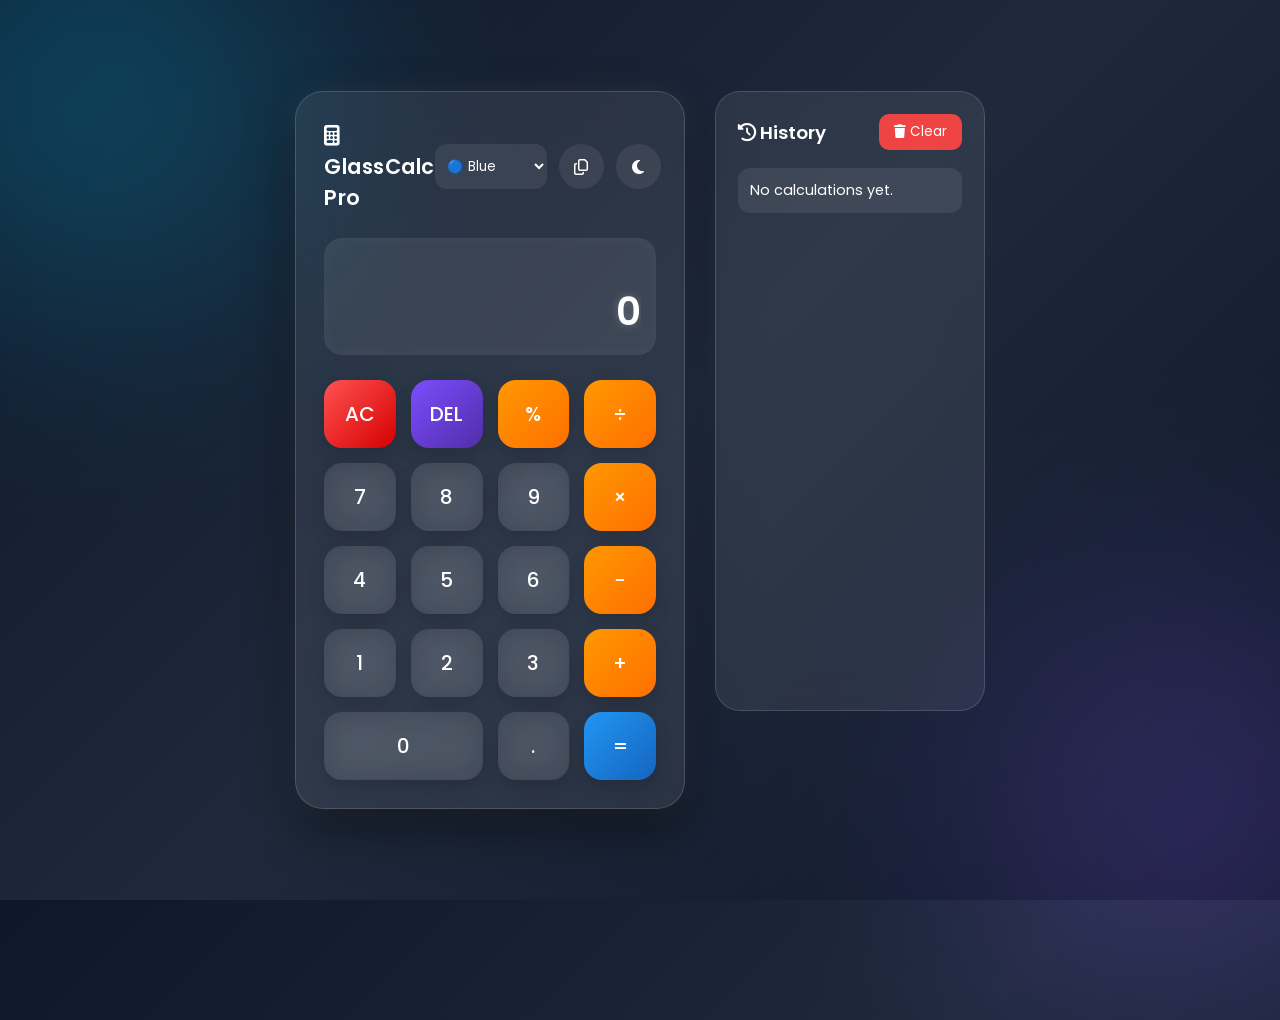
<file: Frontend/CodeAlpha_Calculator/index.html>
<!DOCTYPE html>
<html lang="en">

<head>

    <meta charset="UTF-8">
    <meta name="viewport" content="width=device-width, initial-scale=1.0">

    <title>GlassCalc Pro | CodeAlpha</title>

    <link rel="stylesheet" href="style.css">

    <link rel="preconnect" href="https://fonts.googleapis.com">

    <link rel="preconnect" href="https://fonts.gstatic.com" crossorigin>

    <link href="https://fonts.googleapis.com/css2?family=Poppins:wght@300;400;500;600;700&display=swap"
        rel="stylesheet">

    <link rel="stylesheet"
        href="https://cdnjs.cloudflare.com/ajax/libs/font-awesome/6.6.0/css/all.min.css">

</head>

<body>

    <!-- Background -->

    <div class="background-circle circle1"></div>
    <div class="background-circle circle2"></div>

    <!-- Calculator -->

    <div class="calculator-container">

        <div class="calculator">

            <!-- ===================== -->
            <!-- TOP BAR -->
            <!-- ===================== -->

            <div class="top-bar">

                <h2>
                    <i class="fa-solid fa-calculator"></i>
                    GlassCalc Pro
                </h2>

                <div class="top-actions">

                    <select id="theme-select">

                        <option value="default">🔵 Blue</option>
                        <option value="purple">🟣 Purple</option>
                        <option value="green">🟢 Emerald</option>
                        <option value="orange">🟠 Sunset</option>

                    </select>

                    <button id="copy-btn" title="Copy Result">

                        <i class="fa-regular fa-copy"></i>

                    </button>

                    <button id="theme-toggle" title="Toggle Theme">

                        <i class="fa-solid fa-moon"></i>

                    </button>

                </div>

            </div>

            <!-- ===================== -->
            <!-- DISPLAY -->
            <!-- ===================== -->

            <div class="display-box">

                <div id="expression"></div>

                <input
                    type="text"
                    id="display"
                    value="0"
                    readonly>

            </div>

            <!-- ===================== -->
            <!-- BUTTONS -->
            <!-- ===================== -->

            <div class="buttons">

                <button class="clear">AC</button>
                <button class="delete">DEL</button>
                <button class="operator">%</button>
                <button class="operator">÷</button>

                <button>7</button>
                <button>8</button>
                <button>9</button>
                <button class="operator">×</button>

                <button>4</button>
                <button>5</button>
                <button>6</button>
                <button class="operator">−</button>

                <button>1</button>
                <button>2</button>
                <button>3</button>
                <button class="operator">+</button>

                <button class="zero">0</button>
                <button>.</button>
                <button class="equal">=</button>

            </div>

        </div>

        <!-- ===================== -->
        <!-- HISTORY -->
        <!-- ===================== -->

        <div class="history-panel">

            <div class="history-header">

                <h3>

                    <i class="fa-solid fa-clock-rotate-left"></i>

                    History

                </h3>

                <button id="clear-history">

                    <i class="fa-solid fa-trash"></i>

                    Clear

                </button>

            </div>

            <ul id="history-list">

                <li>No calculations yet.</li>

            </ul>

        </div>

    </div>

    <!-- ===================== -->
    <!-- TOAST -->
    <!-- ===================== -->

    <div id="toast">

        <i class="fa-solid fa-circle-check"></i>

        Copied Successfully

    </div>

    <script src="script.js"></script>

</body>

</html>
</file>
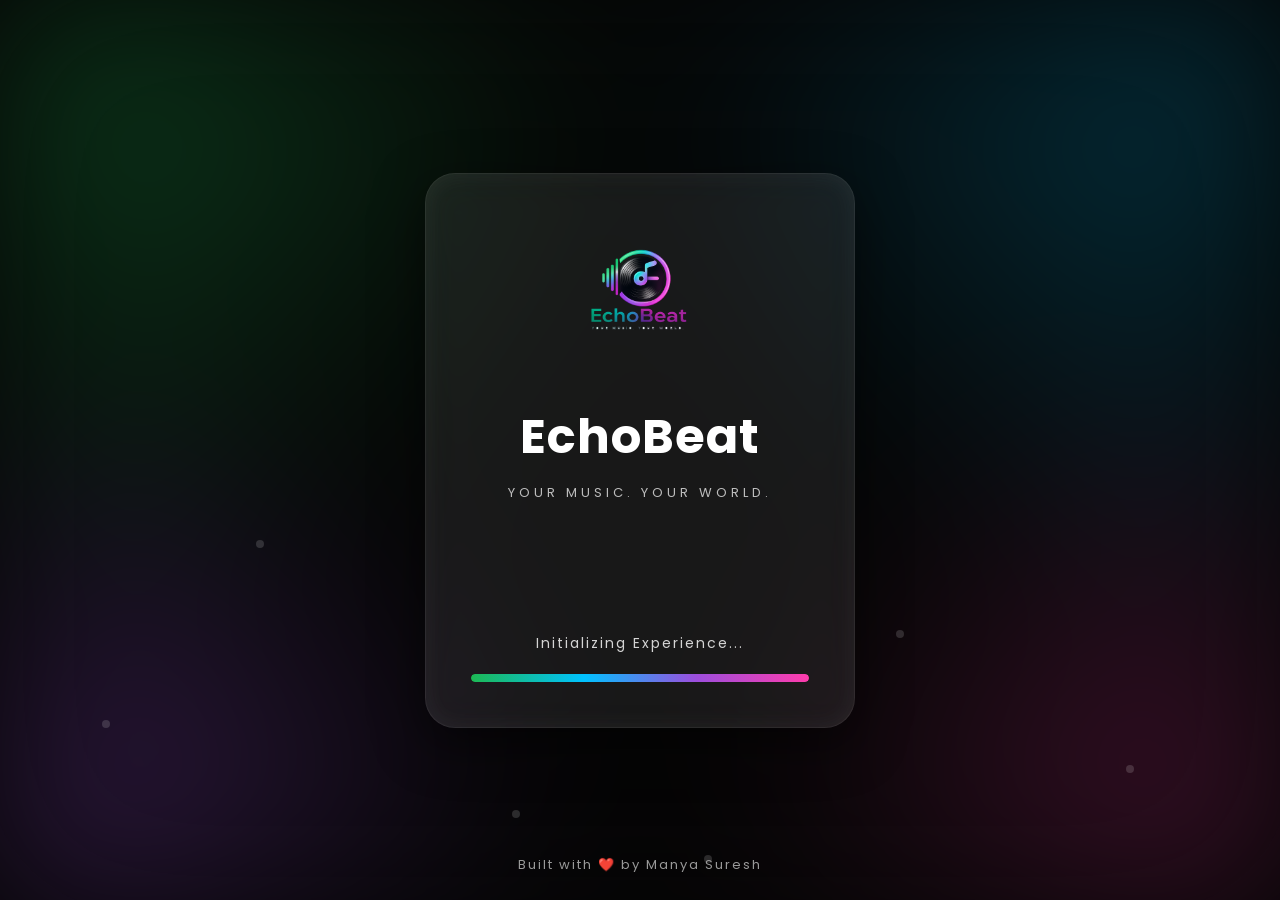
<file: Frontend/CodeAlpha_MusicPlayer/splash.html>
<!DOCTYPE html>
<html lang="en">

<head>

    <meta charset="UTF-8">

    <meta
        name="viewport"
        content="width=device-width, initial-scale=1.0">

    <title>EchoBeat</title>

    <!-- Google Fonts -->

    <link
        rel="preconnect"
        href="https://fonts.googleapis.com">

    <link
        rel="preconnect"
        href="https://fonts.gstatic.com"
        crossorigin>

    <link
        href="https://fonts.googleapis.com/css2?family=Poppins:wght@300;400;500;600;700&display=swap"
        rel="stylesheet">

    <!-- Font Awesome -->

    <link
        rel="stylesheet"
        href="https://cdnjs.cloudflare.com/ajax/libs/font-awesome/6.7.2/css/all.min.css">

    <!-- CSS -->

    <link
        rel="stylesheet"
        href="css/splash.css">

</head>

<body>

    <!-- Animated Background -->

    <div class="gradient-bg"></div>

    <div class="particles">

        <span></span>
        <span></span>
        <span></span>
        <span></span>
        <span></span>
        <span></span>

    </div>

    <!-- Splash Container -->

    <div class="splash-container">

        <!-- Logo -->

        <div class="logo-container">

            <img
                src="assets/logo.png"
                alt="EchoBeat Logo"
                class="logo">

        </div>

        <!-- App Name -->

        <h1 class="app-name">

            EchoBeat

        </h1>

        <!-- Tagline -->

        <p class="tagline">

            YOUR MUSIC. YOUR WORLD.

        </p>

        <!-- Equalizer -->

        <div class="equalizer">

            <span></span>
            <span></span>
            <span></span>
            <span></span>
            <span></span>

        </div>

        <!-- Loading -->

        <p class="loading-text">

            Initializing Experience...

        </p>

        <!-- Progress -->

        <div class="progress">

            <div class="progress-fill"></div>

        </div>

    </div>

    <!-- Footer -->

    <footer>

        Built with ❤️ by Manya Suresh

    </footer>

    <script src="js/splash.js"></script>

</body>

</html>
</file>
<file: Frontend/CodeAlpha_Calculator/style.css>
/* ==========================
   GOOGLE RESET
========================== */

*{
    margin:0;
    padding:0;
    box-sizing:border-box;
    font-family:'Poppins',sans-serif;
}

html{
    scroll-behavior:smooth;
}

body{

    min-height:100vh;

    display:flex;

    justify-content:center;

    align-items:center;

    background:linear-gradient(
        135deg,
        #0f172a,
        #1e293b,
        #0f172a
    );

    overflow:hidden;

    transition:.5s;
}

/* ==========================
   ANIMATED BACKGROUND
========================== */

.background-circle{

    position:absolute;

    border-radius:50%;

    filter:blur(130px);

    opacity:.25;

    z-index:-1;

}

.circle1{

    width:420px;
    height:420px;

    background:#00d4ff;

    left:-120px;
    top:-120px;

    animation:float1 8s infinite alternate ease-in-out;

}

.circle2{

    width:420px;
    height:420px;

    background:#8b5cf6;

    right:-120px;
    bottom:-120px;

    animation:float2 8s infinite alternate ease-in-out;

}

@keyframes float1{

from{

transform:translate(0,0);

}

to{

transform:translate(80px,50px);

}

}

@keyframes float2{

from{

transform:translate(0,0);

}

to{

transform:translate(-80px,-40px);

}

}

/* ==========================
   MAIN LAYOUT
========================== */

.calculator-container{

display:flex;

gap:30px;

align-items:flex-start;

}

/* ==========================
   CALCULATOR
========================== */

.calculator{

width:390px;

padding:28px;

border-radius:28px;

background:rgba(255,255,255,.08);

backdrop-filter:blur(20px);

border:1px solid rgba(255,255,255,.15);

box-shadow:

0 20px 50px rgba(0,0,0,.45),

0 0 30px rgba(255,255,255,.08);

animation:fadeUp .7s ease;

}

@keyframes fadeUp{

from{

opacity:0;

transform:translateY(40px);

}

to{

opacity:1;

transform:translateY(0);

}

}

/* ==========================
   TOP BAR
========================== */

.top-bar{

display:flex;

justify-content:space-between;

align-items:center;

margin-bottom:25px;

}

.top-bar h2{

color:white;

font-size:1.3rem;

font-weight:600;

letter-spacing:.5px;

}

.top-actions{

display:flex;

gap:12px;

}

.top-actions button{

width:45px;

height:45px;

border:none;

border-radius:50%;

background:rgba(255,255,255,.08);

color:white;

font-size:1rem;

cursor:pointer;

transition:.3s;

}

.top-actions button:hover{

transform:rotate(15deg) scale(1.08);

background:rgba(255,255,255,.18);

}

/* ==========================
   DISPLAY
========================== */

.display-box{

background:rgba(255,255,255,.07);

border-radius:18px;

padding:15px;

margin-bottom:25px;

}

#expression{

height:22px;

font-size:.9rem;

color:rgba(255,255,255,.65);

text-align:right;

margin-bottom:8px;

overflow:hidden;

}

#display{

width:100%;

border:none;

outline:none;

background:transparent;

text-align:right;

font-size:2.4rem;

font-weight:600;

color:white;

text-shadow:

0 0 10px rgba(255,255,255,.25);

}

/* ==========================
   BUTTON GRID
========================== */

.buttons{

display:grid;

grid-template-columns:repeat(4,1fr);

gap:15px;

}

/* ==========================
   BUTTONS
========================== */

.buttons button{

height:68px;

border:none;

outline:none;

border-radius:18px;

font-size:1.25rem;

font-weight:500;

cursor:pointer;

position:relative;

overflow:hidden;

background:rgba(255,255,255,.08);

color:white;

backdrop-filter:blur(15px);

transition:all .25s ease;

box-shadow:

0 8px 18px rgba(0,0,0,.15);

}

/* Hover */

.buttons button:hover{

transform:

translateY(-5px)

scale(1.05);

box-shadow:

0 12px 25px rgba(0,0,0,.25);

}

/* Click */

.buttons button:active{

transform:scale(.96);

}

/* ==========================
   OPERATOR
========================== */

.operator{

background:linear-gradient(
135deg,
#ff9800,
#ff6f00
)!important;

color:white;

}

.operator:hover{

filter:brightness(1.08);

}

/* ==========================
   EQUAL BUTTON
========================== */

.equal{

background:linear-gradient(
135deg,
#2196f3,
#1565c0
)!important;

color:white;

font-size:1.5rem;

}

.equal:hover{

filter:brightness(1.08);

}

/* ==========================
   CLEAR
========================== */

.clear{

background:linear-gradient(
135deg,
#ff5252,
#d50000
)!important;

}

/* ==========================
   DELETE
========================== */

.delete{

background:linear-gradient(
135deg,
#7c4dff,
#512da8
)!important;

}

/* ==========================
   ZERO BUTTON
========================== */

.zero{

grid-column:span 2;

}

/* ==========================
   RIPPLE EFFECT
========================== */

.buttons button::after{

content:"";

position:absolute;

width:0;

height:0;

border-radius:50%;

background:rgba(255,255,255,.35);

left:50%;

top:50%;

transform:translate(-50%,-50%);

transition:.45s;

}

.buttons button:active::after{

width:220px;

height:220px;

}

/* ==========================
   HISTORY PANEL
========================== */

.history-panel{

width:270px;

height:620px;

padding:22px;

border-radius:25px;

background:rgba(255,255,255,.08);

backdrop-filter:blur(20px);

border:1px solid rgba(255,255,255,.15);

color:white;

overflow-y:auto;

animation:fadeUp .8s ease;

}

.history-header{

display:flex;

justify-content:space-between;

align-items:center;

margin-bottom:18px;

}

.history-header h3{

font-size:1.15rem;

font-weight:600;

}

#clear-history{

padding:8px 15px;

border:none;

border-radius:10px;

cursor:pointer;

background:#ef4444;

color:white;

transition:.3s;

}

#clear-history:hover{

transform:scale(1.05);

}

#history-list{

list-style:none;

display:flex;

flex-direction:column;

gap:12px;

}

#history-list li{

padding:12px;

border-radius:12px;

background:rgba(255,255,255,.08);

font-size:.9rem;

}

/* ==========================
   TOAST
========================== */

#toast{

position:fixed;

bottom:30px;

left:50%;

transform:translateX(-50%);

padding:14px 24px;

background:#16a34a;

color:white;

border-radius:14px;

font-weight:600;

opacity:0;

pointer-events:none;

transition:.4s;

box-shadow:

0 10px 30px rgba(0,0,0,.3);

}

#toast.show{

opacity:1;

bottom:45px;

}

/* ==========================
   LIGHT MODE
========================== */

body.light{

background:linear-gradient(
135deg,
#f8fafc,
#e2e8f0,
#cbd5e1
);

}

body.light .calculator,
body.light .history-panel{

background:rgba(255,255,255,.85);

border:1px solid rgba(0,0,0,.08);

backdrop-filter:blur(25px);

}

body.light .top-bar h2,
body.light .history-header h3{

color:#111827;

}

body.light #expression{

color:#64748b;

}

body.light #display{

color:#111827;

text-shadow:none;

}

body.light .buttons button{

background:white;

color:#111827;

border:1px solid #e5e7eb;

}

body.light #history-list li{

background:#f8fafc;

color:#111827;

}

body.light #theme-toggle,
body.light #copy-btn{

background:white;

color:#111827;

border:1px solid #e5e7eb;

}

/* ==========================
   COLOR THEMES
========================== */

body.theme-purple{

background:linear-gradient(
135deg,
#312e81,
#6d28d9,
#1e1b4b
);

}

body.theme-green{

background:linear-gradient(
135deg,
#064e3b,
#059669,
#022c22
);

}

body.theme-orange{

background:linear-gradient(
135deg,
#7c2d12,
#ea580c,
#431407
);

}

/* ==========================
   SCROLLBAR
========================== */

.history-panel::-webkit-scrollbar{

width:8px;

}

.history-panel::-webkit-scrollbar-thumb{

background:rgba(255,255,255,.25);

border-radius:20px;

}

.history-panel::-webkit-scrollbar-track{

background:transparent;

}

/* ==========================
   INPUT CURSOR FIX
========================== */

input{

caret-color:transparent;

}

/* ==========================
   ICON BUTTONS
========================== */

#theme-toggle,
#copy-btn{

display:flex;

justify-content:center;

align-items:center;

}

/* ==========================
   RESPONSIVE
========================== */

@media(max-width:1100px){

.calculator-container{

flex-direction:column;

align-items:center;

}

.history-panel{

width:390px;

height:260px;

}

}

/* ========================== */

@media(max-width:768px){

.calculator{

width:100%;

max-width:360px;

padding:22px;

}

.history-panel{

width:100%;

max-width:360px;

height:220px;

}

.buttons{

gap:12px;

}

.buttons button{

height:60px;

font-size:1.1rem;

}

#display{

font-size:2rem;

}

}

/* ========================== */

@media(max-width:480px){

body{

padding:18px;

}

.calculator{

padding:18px;

}

.buttons button{

height:55px;

font-size:1rem;

}

.top-bar h2{

font-size:1rem;

}

#display{

font-size:1.8rem;

}

}

/* ==========================
   FLOATING ANIMATION
========================== */

.calculator{

animation:

fadeUp .8s ease,

floatCard 5s ease-in-out infinite;

}

@keyframes floatCard{

0%{

transform:translateY(0);

}

50%{

transform:translateY(-8px);

}

100%{

transform:translateY(0);

}

}

/* ==========================
   GLOW
========================== */

.calculator:hover{

box-shadow:

0 25px 70px rgba(0,0,0,.45),

0 0 40px rgba(255,255,255,.12);

}

/* ==========================
   BUTTON GLOW
========================== */

.buttons button:hover{

box-shadow:

0 0 20px rgba(255,255,255,.12),

0 10px 25px rgba(0,0,0,.2);

}

/* ==========================
   DISPLAY GLOW
========================== */

.display-box{

transition:.35s;

}

.display-box:hover{

box-shadow:

0 0 20px rgba(255,255,255,.08);

}

/* ==========================
   HISTORY HOVER
========================== */

#history-list li{

transition:.25s;

}

#history-list li:hover{

transform:translateX(5px);

}

/* ==========================
   TOAST ANIMATION
========================== */

#toast{

z-index:999;

}

/* ==========================
   SELECTION
========================== */

::selection{

background:#3b82f6;

color:white;

}

#theme-select{

padding:8px;

border:none;

border-radius:12px;

background:rgba(255,255,255,.08);

color:white;

cursor:pointer;

outline:none;

}

body.light #theme-select{

background:white;

color:#111;

}

/* ==========================
   FINAL POLISH
========================== */

:root{
    --radius:18px;
    --shadow:0 20px 40px rgba(0,0,0,.25);
}

button,
#theme-select,
#clear-history{
    transition:all .25s ease;
}

#theme-select:hover{
    transform:translateY(-2px);
}

#history-list li{
    cursor:pointer;
}

#history-list li:active{
    transform:scale(.98);
}

#copy-btn:hover,
#theme-toggle:hover{
    box-shadow:0 0 18px rgba(255,255,255,.2);
}

.display-box{
    box-shadow:inset 0 0 15px rgba(255,255,255,.04);
}

body.light .display-box{
    box-shadow:inset 0 0 15px rgba(0,0,0,.04);
}

#toast{
    font-size:.95rem;
}

@media (max-width:600px){

    .top-actions{
        gap:8px;
    }

    #theme-select{
        max-width:95px;
        font-size:.8rem;
    }

    .history-header{
        flex-wrap:wrap;
        gap:10px;
    }

}
</file>
<file: Frontend/CodeAlpha_MusicPlayer/css/splash.css>
/* ===========================
   GOOGLE FONT
=========================== */

*{
    margin:0;
    padding:0;
    box-sizing:border-box;
    font-family:"Poppins",sans-serif;
}

body{
    width:100%;
    height:100vh;
    overflow:hidden;
    display:flex;
    justify-content:center;
    align-items:center;
    background:#050505;
    color:white;
    position:relative;
}

/* ===========================
   AURORA BACKGROUND
=========================== */

.gradient-bg{

    position:absolute;
    inset:0;

    background:
        radial-gradient(circle at top left,#1DB95455,transparent 40%),
        radial-gradient(circle at top right,#00C2FF44,transparent 40%),
        radial-gradient(circle at bottom left,#9D4EDD55,transparent 35%),
        radial-gradient(circle at bottom right,#FF3CAC44,transparent 35%),
        #050505;

    filter:blur(90px);

    animation:aurora 14s linear infinite alternate;

    z-index:-3;

}

@keyframes aurora{

    0%{

        transform:scale(1) rotate(0deg);

    }

    100%{

        transform:scale(1.25) rotate(15deg);

    }

}

/* ===========================
   PARTICLES
=========================== */

.particles{

    position:absolute;
    inset:0;

    overflow:hidden;

}

.particles span{

    position:absolute;

    display:block;

    width:8px;
    height:8px;

    border-radius:50%;

    background:white;

    opacity:.15;

    animation:float 12s linear infinite;

}

.particles span:nth-child(1){

left:8%;
top:80%;
animation-duration:14s;

}

.particles span:nth-child(2){

left:20%;
top:60%;
animation-duration:9s;

}

.particles span:nth-child(3){

left:40%;
top:90%;
animation-duration:15s;

}

.particles span:nth-child(4){

left:70%;
top:70%;
animation-duration:12s;

}

.particles span:nth-child(5){

left:88%;
top:85%;
animation-duration:11s;

}

.particles span:nth-child(6){

left:55%;
top:95%;
animation-duration:13s;

}

@keyframes float{

0%{

transform:translateY(0) scale(.4);

opacity:0;

}

50%{

opacity:.25;

}

100%{

transform:translateY(-120vh) scale(1.4);

opacity:0;

}

}

/* ===========================
   SPLASH CARD
=========================== */

.splash-container{

    width:430px;

    padding:45px;

    border-radius:30px;

    text-align:center;

    background:rgba(255,255,255,.08);

    backdrop-filter:blur(18px);

    border:1px solid rgba(255,255,255,.08);

    box-shadow:

        0 15px 50px rgba(0,0,0,.5),

        inset 0 0 25px rgba(255,255,255,.05);

}

/* ===========================
   LOGO
=========================== */

.logo{

    width:160px;

    animation:

        logoFloat 4s ease-in-out infinite,

        glow 3s ease-in-out infinite;

}

@keyframes logoFloat{

0%,100%{

transform:translateY(0);

}

50%{

transform:translateY(-10px);

}

}

@keyframes glow{

0%,100%{

filter:

drop-shadow(0 0 5px #1DB954)

drop-shadow(0 0 15px #9D4EDD);

}

50%{

filter:

drop-shadow(0 0 25px #00C2FF)

drop-shadow(0 0 50px #FF3CAC);

}

}

/* ===========================
   TEXT
=========================== */

.app-name{

    font-size:48px;

    margin-top:15px;

    letter-spacing:1px;

    font-weight:700;

}

.tagline{

    margin-top:10px;

    letter-spacing:4px;

    color:#bdbdbd;

    font-size:13px;

}

/* ===========================
   EQUALIZER
=========================== */

.equalizer{

display:flex;

justify-content:center;

align-items:flex-end;

gap:8px;

margin:35px 0;

height:60px;

}

.equalizer span{

width:10px;

border-radius:20px;

background:linear-gradient(

180deg,

#1DB954,

#00C2FF,

#9D4EDD,

#FF3CAC

);

animation:equalizer 1.2s infinite;

}

.equalizer span:nth-child(1){

animation-delay:.1s;

}

.equalizer span:nth-child(2){

animation-delay:.3s;

}

.equalizer span:nth-child(3){

animation-delay:.6s;

}

.equalizer span:nth-child(4){

animation-delay:.2s;

}

.equalizer span:nth-child(5){

animation-delay:.5s;

}

@keyframes equalizer{

0%{

height:15px;

}

50%{

height:55px;

}

100%{

height:18px;

}

}

/* ===========================
   LOADING TEXT
=========================== */

.loading-text{

font-size:14px;

letter-spacing:2px;

color:#d5d5d5;

margin-bottom:20px;

}

/* ===========================
   PROGRESS BAR
=========================== */

.progress{

width:100%;

height:8px;

background:#1b1b1b;

border-radius:30px;

overflow:hidden;

}

.progress-fill{

width:0;

height:100%;

border-radius:30px;

background:linear-gradient(

90deg,

#1DB954,

#00C2FF,

#9D4EDD,

#FF3CAC

);

animation:loading 3s linear forwards;

}

@keyframes loading{

0%{

width:0;

}

100%{

width:100%;

}

}

/* ===========================
   FOOTER
=========================== */

footer{

position:absolute;

bottom:25px;

font-size:13px;

letter-spacing:2px;

color:#999;

}

/* ===========================
   RESPONSIVE
=========================== */

@media(max-width:768px){

.splash-container{

width:90%;

padding:35px;

}

.logo{

width:130px;

}

.app-name{

font-size:38px;

}

}

body{

    transition:opacity .8s ease;

}
</file>
